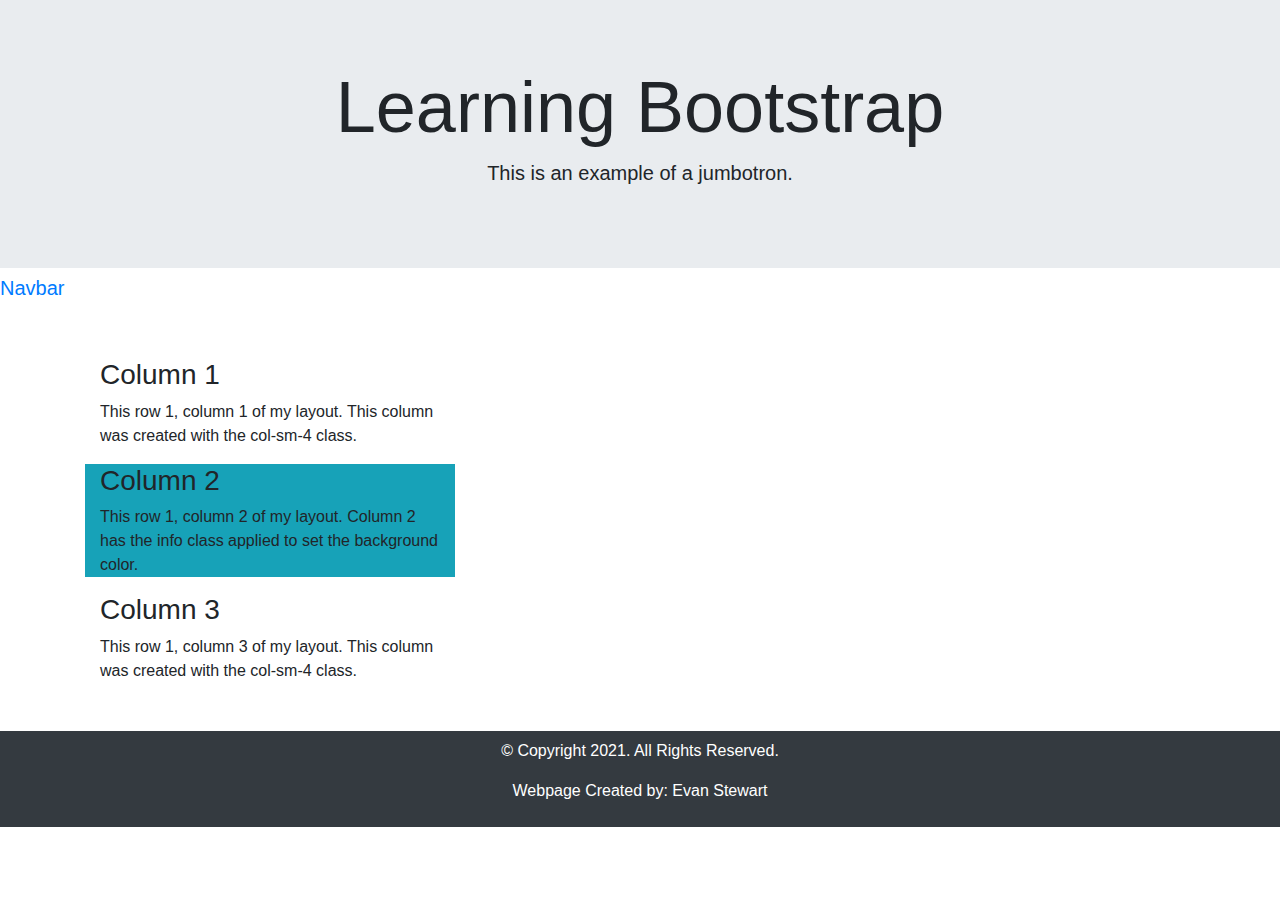
<file: ch12a/index.html>
<!doctype html>
<!-- Evan Stewart 12/5/2024 -->
<html lang="en">
  <head>
    <meta charset="utf-8">
    <meta name="viewport" content="width=device-width, initial-scale=1">
    <title>Learning Bootstrap | Apply Your Knowledge 12</title>
    <link href="https://cdn.jsdelivr.net/npm/bootstrap@4.6.2/dist/css/bootstrap.min.css" rel="stylesheet" >
  </head>
  <body>
  <!--Bootstrap Jumbotron-->
  <header class="jumbotron jumbotron-fluid text-center mb-0">
  <div class="container">
    <h1 class="display-3">Learning Bootstrap</h1>
	<p class="lead">This is an example of a jumbotron.</p>
	</div>
	</header>
	
	<!-- Bootstrap Navigation bar -->
	<nav class+"navbar navbar-expand-sm bg-dark navbar-dark">
	
	<a class="navbar-brand" href="#">Navbar</a>
	
	<!-- Hamburger menu -->
	<button class="navbar-toggler" type="button" data-toggle="collapse"
	data-target="#navbarResponsive" aria-controls="navbarResponsive"
	aria-expanded="false" aria-label="Toggle navigation">
	<span class="navbar-toggler-icon"></span>
	</button>
	
	<!-- Nav Links -->
	<div class="collapse navbar-collapse" id="navbarResponsive">
	<ul> class="navbar-nav">
	<li class="nav-item">
	<a class="nav-link" href="#">Home</a>
	</li>
	<li class="nav-item">
	<a class="nav-link" href="#">Services</a>
	</li>
	<li class="nav-item">
	<a class="nav-link" href="#">Contact</a>
	</li>
	</ul>
	</div>
	</nav>
	
	<!-- Main Content Area -->
	<main class="container my-5"
	
		<div class="row text-center">
			<div class="col-sm-4">
				<h3>Column 1</h3>
				<p>This row 1, column 1 of my layout. This column was created with the col-sm-4 class.</p>
			</div>
				<div class="col-sm-4 bg-info">
				<h3>Column 2</h3>
				<p>This row 1, column 2 of my layout. Column 2 has the info class applied to set the background color.</p>
			</div>
			<div class="col-sm-4">
				<h3>Column 3</h3>
				<p>This row 1, column 3 of my layout. This column was created with the col-sm-4 class.</p>
			</div>
			
		</div>
		
	</main>
	
	<!-- Footer -->
	<footer class="jumbotron-fluid text-center bg-dark p-2">
	
		<div class="container text-white">
			<p>&copy; Copyright 2021. All Rights Reserved.</p>
			<p>Webpage Created by: Evan Stewart</p>
		</div>
	</footer>
	
    <script src="https://cdn.jsdelivr.net/npm/bootstrap@5.3.3/dist/js/bootstrap.bundle.min.js"> </script>
  </body>
</html>
</file>
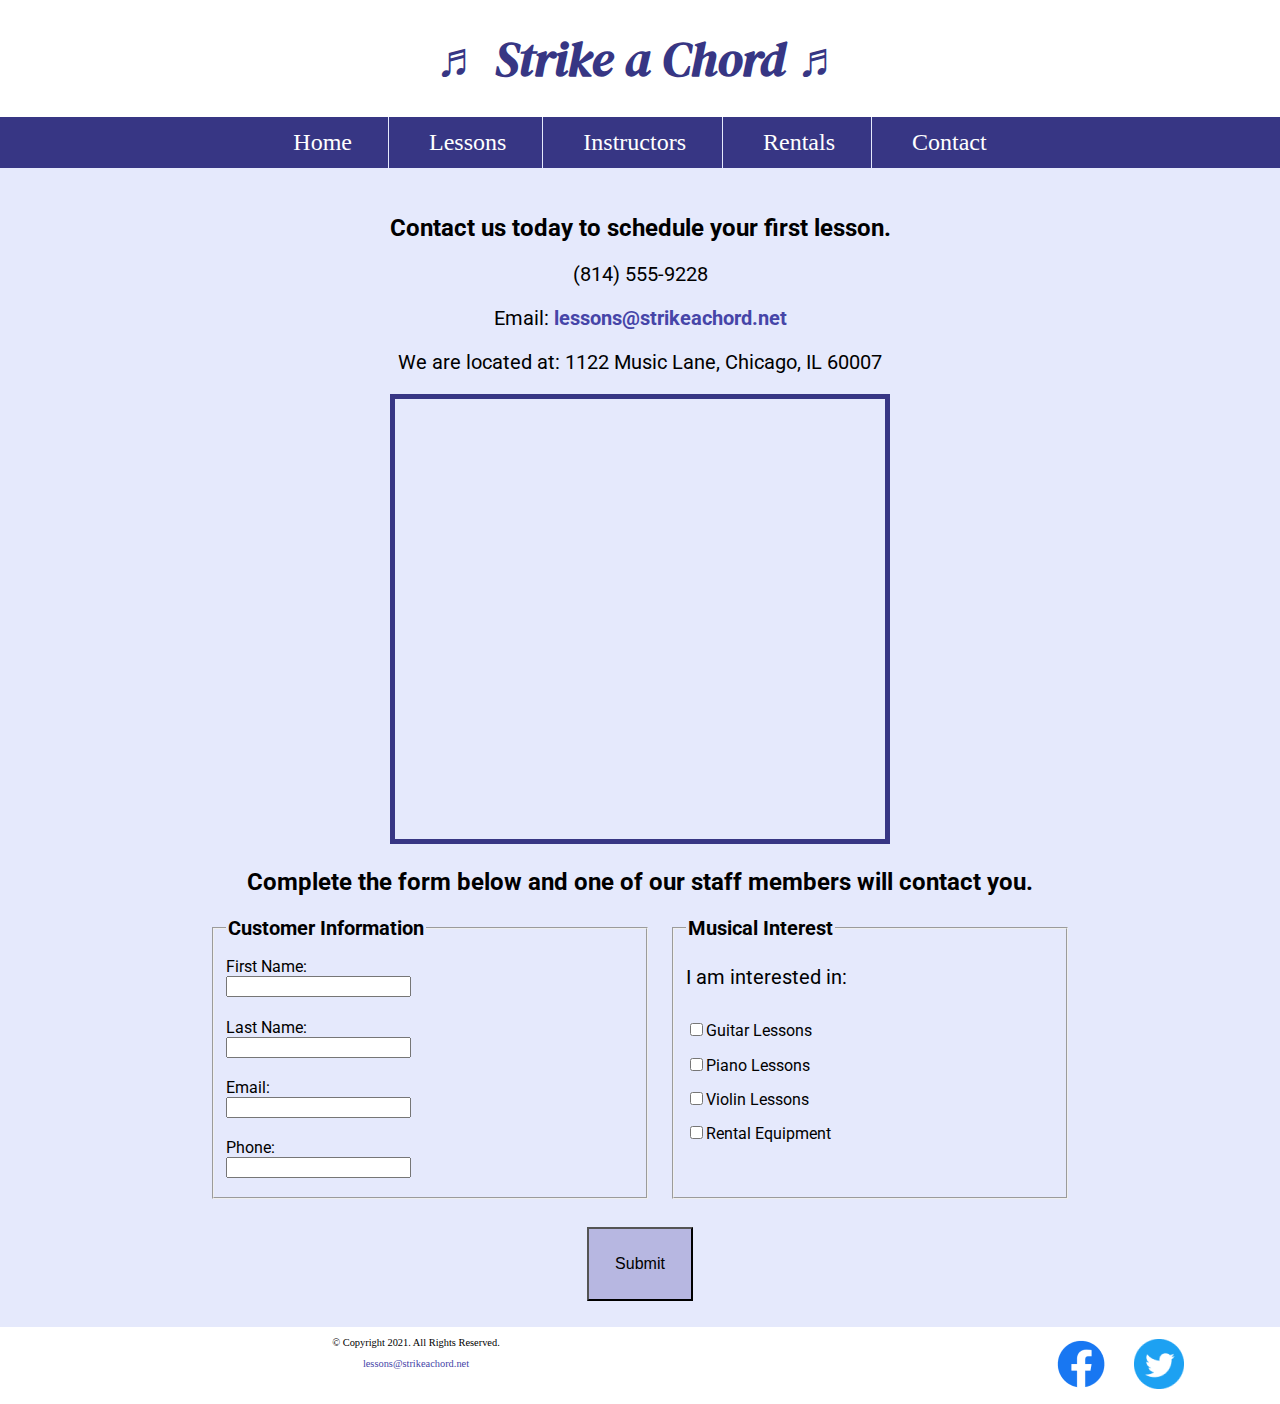
<file: ch12b/contact.html>
<!DOCTYPE html>
<!-- 
	Student Name: firstname lastname
	File Name: contact.html
	Today's Date: 01/01/2020
 -->
<html lang="en">
<head>
	<title>Location | Strike a Chord</title>
	<meta charset="utf-8">
    <meta name="description" content="Contact us at (814)555-9228 or visit us at 1122 Music Lane, Chicago, IL for more information.">
    <link rel="stylesheet" href="css/styles.css">
    <meta name="viewport" content="width=device-width, initial-scale=1.0">
    <link href="https://fonts.googleapis.com/css?family=DM+Serif+Display:400i|Roboto&display=swap" rel="stylesheet">
    <link rel="shortcut icon" href="images/favicon.ico">
	<link rel="icon" type="image/png" sizes="32x32" href="images/favicon-32.png">
    <link rel="apple-touch-icon" sizes="180x180" href="images/apple-touch-icon.png">
	<link rel="icon" sizes="192x192" href="images/android-chrome-192.png">
</head>
<body>

	<!-- Mobile Nav -->
	<nav class="mobile-nav">
		<div id="menu-links">
			<a href="index.html">Home</a>
			<a href="lessons.html">Lessons</a>
			<a href="instructors.html">Instructors</a>
			<a href="rentals.html">Rentals</a>
			<a href="contact.html">Contact Us</a>
		</div>
		<a class="menu-icon" onclick="hamburger()">
			<div>&#9776;</div>
		</a>
    </nav>
    
    <header>
		<h1> <span class="tab-desk">&#9836;</span> Strike a Chord <span class="tab-desk">&#9836;</span> </h1>
	</header>
	
	<nav class="tab-desk">
		<ul>
            <li><a href="index.html">Home</a></li>  
            <li><a href="lessons.html">Lessons</a></li>   
            <li><a href="instructors.html">Instructors</a></li>    
            <li><a href="rentals.html">Rentals</a></li>    
            <li><a href="contact.html">Contact</a></li>
        </ul>
	</nav>
	
	<!-- Use the main area to add the main content to the webpage -->
	<main>
        
        <div id="contact">
            
            <h2>Contact us today to schedule your first lesson.</h2>
            <p class="tel-link mobile"><a href="tel:8145559228">(814) 555-9228</a></p>
            <p class="tab-desk">(814) 555-9228</p>
            <p>Email: <a href="mailto:lessons@strikeachord.net" class="email-link">lessons@strikeachord.net</a></p>
            <p>We are located at: 1122 Music Lane, Chicago, IL 60007</p>
            
            <iframe src="https://www.google.com/maps/embed?pb=!1m18!1m12!1m3!1d380513.7160580949!2d-88.01215278051977!3d41.83339249282865!2m3!1f0!2f0!3f0!3m2!1i1024!2i768!4f13.1!3m3!1m2!1s0x880e2c3cd0f4cbed%3A0xafe0a6ad09c0c000!2sChicago%2C+IL!5e0!3m2!1sen!2sus!4v1558660826146!5m2!1sen!2sus" width="600" height="450" class="map" allowfullscreen></iframe>
        
        </div>
        
        <div id="form">
                
                <h2>Complete the form below and one of our staff members will contact you.</h2> 
            
                <form class="form-grid"><!-- Start Form -->
                    
                    <fieldset>
                        <legend>Customer Information</legend>
                        <label for="fName">First Name:</label>
                        <input type="text" name="fName" id="fName">

                        <label for="lName">Last Name:</label>
                        <input type="text" name="lName" id="lName"> 
                        
                        <label for="email">Email:</label>
                        <input type="email" name="email" id="email">
                        
                        <label for="phone">Phone:</label>
                        <input type="tel" id="phone" name="phone">
                    </fieldset>
                    
                    <fieldset>
                        <legend>Musical Interest</legend>
                        <p>I am interested in:</p>
                            
                        <label for="guitarles"><input type="checkbox" name="interest" id="guitarles" value="Guitar Lessons">Guitar Lessons</label>

                        <label for="piano"><input type="checkbox" name="interest" id="pianoles" value="Piano Lessons">Piano Lessons</label>

                        <label for="violin"><input type="checkbox" name="interest" id="violinles" value="Violin Lessons">Violin Lessons</label>
                        
                        <label for="rent"><input type="checkbox" name="interest" id="rent" value="Rental Equipment">Rental Equipment</label>
                        
                    </fieldset>
                    
                    <input type="submit" id="submit" value="Submit" class="btn">
                    
                </form>
            
            </div>
        
	</main>
	
	<footer>
		<div class="copyright">
            <p>&copy; Copyright 2021. All Rights Reserved.</p>
            <p><a href="mailto:lessons@strikeachord.net">lessons@strikeachord.net</a></p>
        </div>
        <div class="social">
            <a href="https://www.facebook.com" target="_blank"><img src="images/facebook-logo.png" alt="Facebook logo"></a>
            <a href="https://www.twitter.com" target="_blank"><img src="images/twitter-logo.png" alt="Twitter logo"></a>
        </div>
	</footer>
	<script src="scripts/script.js"></script>
</body>
</html>
</file>
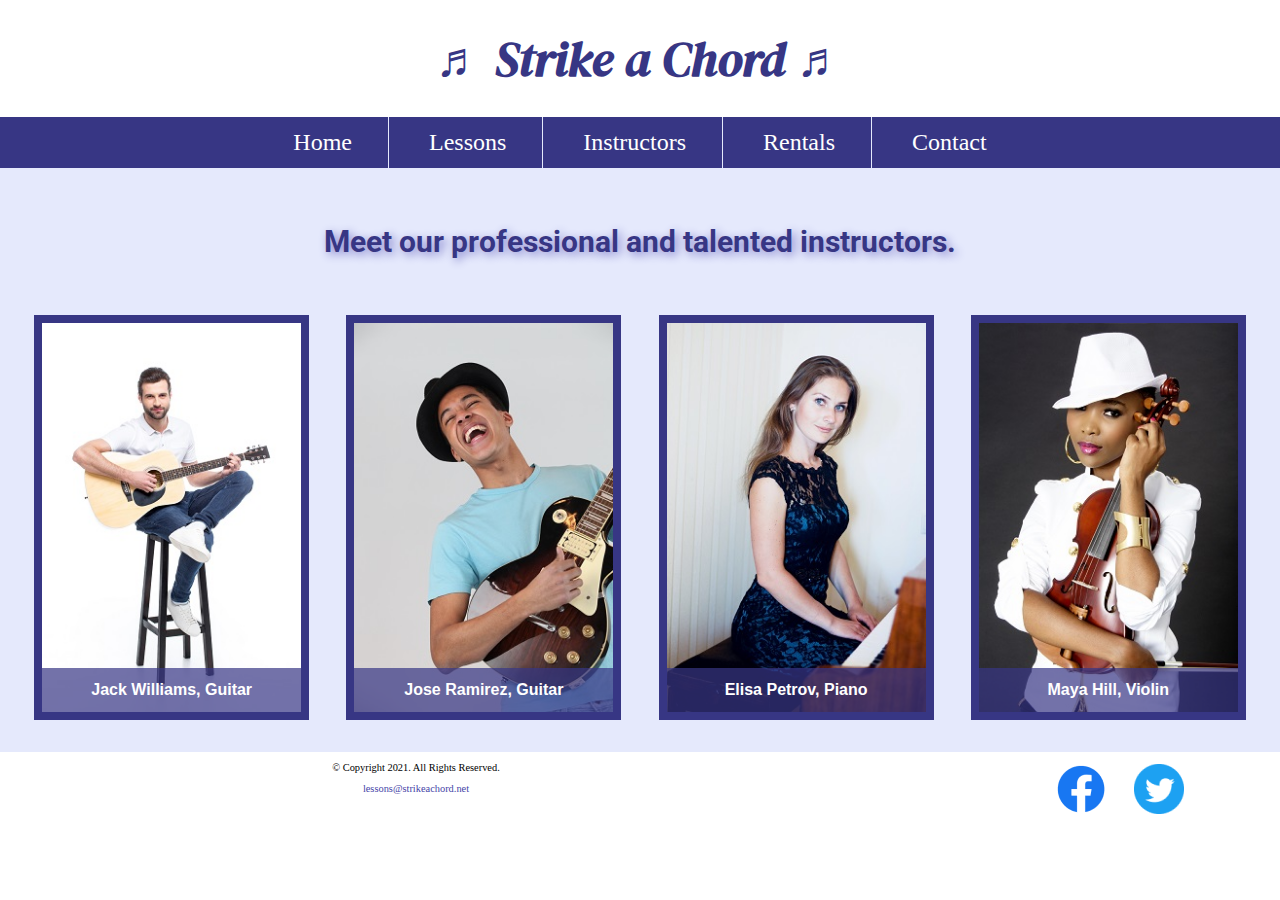
<file: ch12b/instructors.html>
<!DOCTYPE html>
<!-- 
	Student Name: firstname lastname
	File Name: instructors.html
	Today's Date: 01/01/2020
 -->
<html lang="en">
<head>
	<title>Instructors | Strike a Chord</title>
	<meta charset="utf-8">
	<meta name="description" content="Our instructors are knowledgeable and professional.">
    <link rel="stylesheet" href="css/styles.css">
    <meta name="viewport" content="width=device-width, initial-scale=1.0">
    <link href="https://fonts.googleapis.com/css?family=DM+Serif+Display:400i|Roboto&display=swap" rel="stylesheet">
    <link rel="shortcut icon" href="images/favicon.ico">
	<link rel="icon" type="image/png" sizes="32x32" href="images/favicon-32.png">
    <link rel="apple-touch-icon" sizes="180x180" href="images/apple-touch-icon.png">
	<link rel="icon" sizes="192x192" href="images/android-chrome-192.png">
</head>
<body>

	<header>
		<h1> <span class="tab-desk">&#9836;</span> Strike a Chord <span class="tab-desk">&#9836;</span> </h1>
	</header>
	
	<nav>
		<ul>
            <li><a href="index.html">Home</a></li>  
            <li><a href="lessons.html">Lessons</a></li>   
            <li><a href="instructors.html">Instructors</a></li>    
            <li><a href="rentals.html">Rentals</a></li>    
            <li><a href="contact.html">Contact</a></li>
        </ul>
	</nav>
	
	<!-- Use the main area to add the main content to the webpage -->
	<main class="grid">
        
        <aside>
            <p>Meet our professional and talented instructors.</p>
        </aside>
        
        <figure>
            <img src="images/guitar-instructor.jpg" alt="guitar instructor">
            <figcaption>Jack Williams, Guitar</figcaption>
        </figure>
        
        <figure>
            <img src="images/electric-guitar-instructor.jpg" alt="guitar instructor">
            <figcaption>Jose Ramirez, Guitar</figcaption>
        </figure>
        
        <figure>
            <img src="images/piano-instructor.jpg" alt="piano instructor">
            <figcaption>Elisa Petrov, Piano</figcaption>
        </figure>
        
        <figure>
            <img src="images/violin-instructor.jpg" alt="guitar instructor">
            <figcaption>Maya Hill, Violin</figcaption>
        </figure>
        
	</main>
	
	<footer>
		<div class="copyright">
            <p>&copy; Copyright 2021. All Rights Reserved.</p>
            <p><a href="mailto:lessons@strikeachord.net">lessons@strikeachord.net</a></p>
        </div>
        <div class="social">
            <a href="https://www.facebook.com" target="_blank"><img src="images/facebook-logo.png" alt="Facebook logo"></a>
            <a href="https://www.twitter.com" target="_blank"><img src="images/twitter-logo.png" alt="Twitter logo"></a>
        </div>
	</footer>
	<script src="scripts/script.js"></script>
	
</body>
</html>
</file>
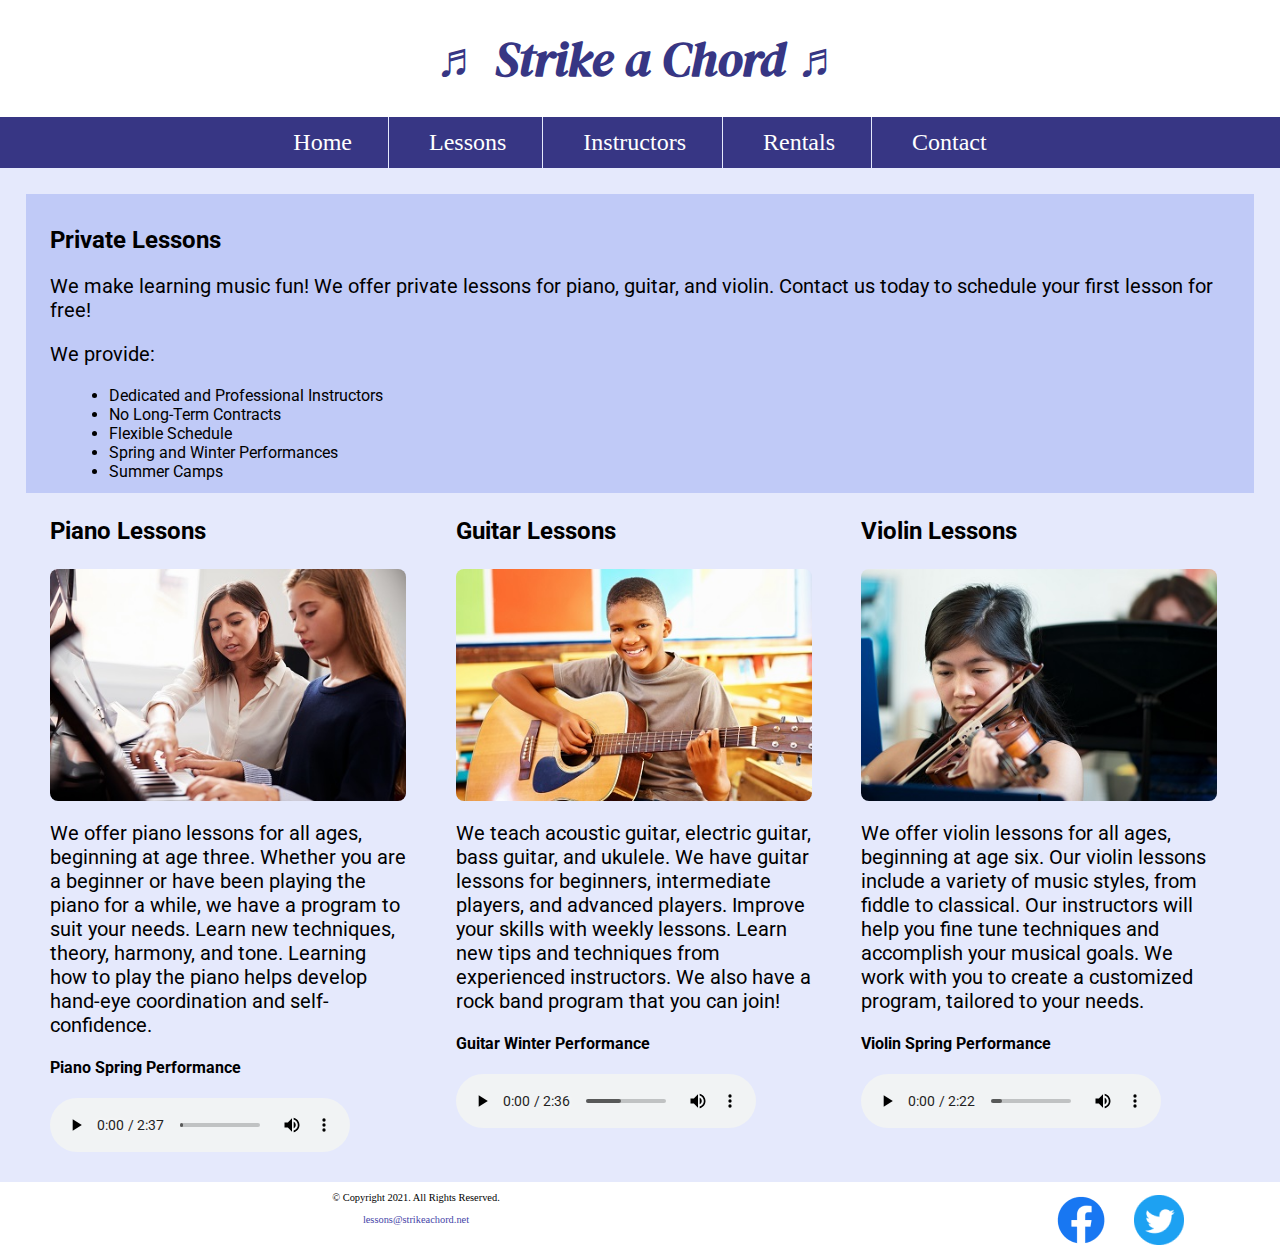
<file: ch12b/lessons.html>
<!DOCTYPE html>
<!-- 
	Student Name: firstname lastname
	File Name: lessons.html
	Today's Date: 01/01/2020
 -->
<html lang="en">
<head>
	<title>Piano, Guitar, Violin Lessons | Strike a Chord</title>
	<meta charset="utf-8">
    <meta name="description" content="We provide music lessons for piano, guitar, electric guitar, bass guitar, ukelele, and the violin. Your first two lessons are free.">
    <link rel="stylesheet" href="css/styles.css">
    <meta name="viewport" content="width=device-width, initial-scale=1.0">
    <link href="https://fonts.googleapis.com/css?family=DM+Serif+Display:400i|Roboto&display=swap" rel="stylesheet">
    <link rel="shortcut icon" href="images/favicon.ico">
	<link rel="icon" type="image/png" sizes="32x32" href="images/favicon-32.png">
    <link rel="apple-touch-icon" sizes="180x180" href="images/apple-touch-icon.png">
	<link rel="icon" sizes="192x192" href="images/android-chrome-192.png">
</head>
<body>

	<!-- Mobile Nav -->
	<nav class="mobile-nav">
		<div id="menu-links">
			<a href="index.html">Home</a>
			<a href="lessons.html">Lessons</a>
			<a href="instructors.html">Instructors</a>
			<a href="rentals.html">Rentals</a>
			<a href="contact.html">Contact Us</a>
		</div>
		<a class="menu-icon" onclick="hamburger()">
			<div>&#9776;</div>
		</a>
    </nav>
    
    <header>
		<h1> <span class="tab-desk">&#9836;</span> Strike a Chord <span class="tab-desk">&#9836;</span> </h1>
	</header>
	
	<nav class="tab-desk">
		<ul>
            <li><a href="index.html">Home</a></li>  
            <li><a href="lessons.html">Lessons</a></li>   
            <li><a href="instructors.html">Instructors</a></li>    
            <li><a href="rentals.html">Rentals</a></li>    
            <li><a href="contact.html">Contact</a></li>
        </ul>
	</nav>
	
	<!-- Use the main area to add the main content to the webpage -->
	<main>
        
        <section id="info">
            
            <h2>Private Lessons</h2>
            <p>We make learning music fun! We offer private lessons for piano, guitar, and violin. Contact us today to schedule your first lesson for free! </p>
            <p>We provide:</p>
            <ul>
                <li>Dedicated and Professional Instructors</li>
                <li>No Long-Term Contracts</li>
                <li>Flexible Schedule</li>
                <li>Spring and Winter Performances</li>
                <li>Summer Camps</li>
            </ul>
            
        </section>
        
        <section id="piano">
            
            <h3>Piano Lessons</h3>
            <img src="images/piano-lesson.jpg" alt="piano teacher and student sitting at a piano" class="round">
            <p>We offer piano lessons for all ages, beginning at age three. Whether you are a beginner or have been playing the piano for a while, we have a program to suit your needs. Learn new techniques, theory, harmony, and tone. Learning how to play the piano helps develop hand-eye coordination and self-confidence.</p>
            
            <h4>Piano Spring Performance</h4>
            <audio controls>
                <source src="media/piano.mp3" type="audio/mp3">
                <source src="media/piano.ogg" type="audio/ogg">
                <p>Your browser does not support the audio element.</p>
            </audio>
        
        </section>
        
        <section id="guitar">
            
            <h3>Guitar Lessons</h3>
            <img src="images/child-guitar.jpg" alt="child with a smile holding a guitar" class="round">
            <p>We teach acoustic guitar, electric guitar, bass guitar, and ukulele. We have guitar lessons for beginners, intermediate players, and advanced players. Improve your skills with weekly lessons. Learn new tips and techniques from experienced instructors. We also have a rock band program that you can join!</p>
            
            <h4>Guitar Winter Performance</h4>
            <audio controls>
                <source src="media/guitar.mp3" type="audio/mp3">
                <source src="media/guitar.ogg" type="audio/ogg">
                <p>Your browser does not support the audio element.</p>
            </audio>
        
        </section>
        
        <section id="violin">
            
            <h3>Violin Lessons</h3>
            <img src="images/woman-violin.jpg" alt="woman playing the violin" class="round">
            <p>We offer violin lessons for all ages, beginning at age six. Our violin lessons include a variety of music styles, from fiddle to classical. Our instructors will help you fine tune techniques and accomplish your musical goals. We work with you to create a customized program, tailored to your needs.</p>
            
            <h4>Violin Spring Performance</h4>
            <audio controls>
                <source src="media/violin.mp3" type="audio/mp3">
                <source src="media/violin.ogg" type="audio/ogg">
                <p>Your browser does not support the audio element.</p>
            </audio>
           
        </section>
        
	</main>
	
	<footer>
		<div class="copyright">
            <p>&copy; Copyright 2021. All Rights Reserved.</p>
            <p><a href="mailto:lessons@strikeachord.net">lessons@strikeachord.net</a></p>
        </div>
        <div class="social">
            <a href="https://www.facebook.com" target="_blank"><img src="images/facebook-logo.png" alt="Facebook logo"></a>
            <a href="https://www.twitter.com" target="_blank"><img src="images/twitter-logo.png" alt="Twitter logo"></a>
        </div>
	</footer>
	<script src="scripts/script.js"></script>
</body>
</html>
</file>
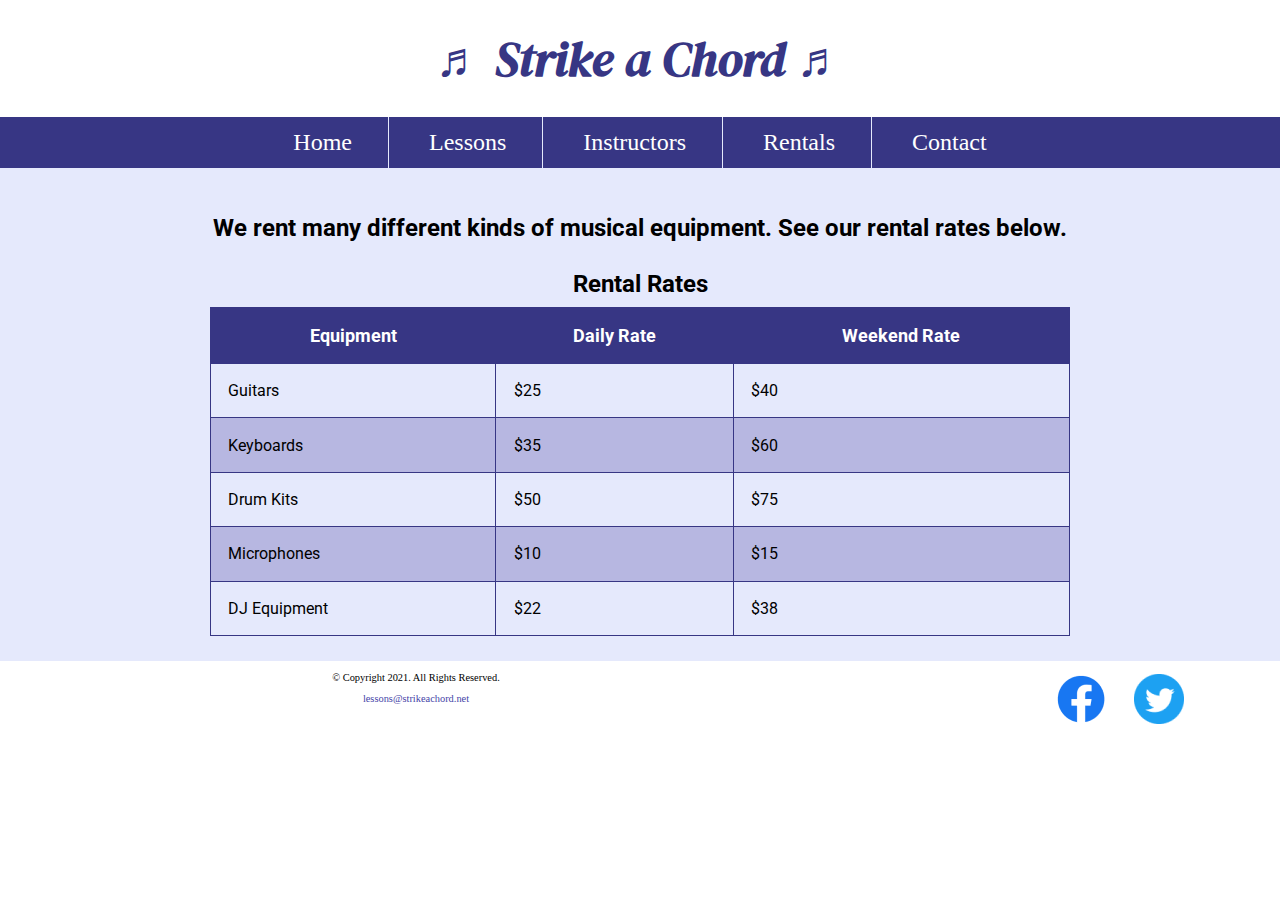
<file: ch12b/rentals.html>
<!DOCTYPE html>
<!-- 
	Student Name: firstname lastname
	File Name: rentals.html
	Today's Date: 01/01/2020
 -->
<html lang="en">
<head>
	<title>Music Rental Equipment | Strike a Chord</title>
	<meta charset="utf-8">
    <meta name="description" content="Need music rental equipment? We rent guitars, keyboards, drum kits, microphones, and DJ equipment.">
    <link rel="stylesheet" href="css/styles.css">
    <meta name="viewport" content="width=device-width, initial-scale=1.0">
    <link href="https://fonts.googleapis.com/css?family=DM+Serif+Display:400i|Roboto&display=swap" rel="stylesheet">
    <link rel="shortcut icon" href="images/favicon.ico">
	<link rel="icon" type="image/png" sizes="32x32" href="images/favicon-32.png">
    <link rel="apple-touch-icon" sizes="180x180" href="images/apple-touch-icon.png">
	<link rel="icon" sizes="192x192" href="images/android-chrome-192.png">
</head>
<body>

	<!-- Mobile Nav -->
	<nav class="mobile-nav">
		<div id="menu-links">
			<a href="index.html">Home</a>
			<a href="lessons.html">Lessons</a>
			<a href="instructors.html">Instructors</a>
			<a href="rentals.html">Rentals</a>
			<a href="contact.html">Contact Us</a>
		</div>
		<a class="menu-icon" onclick="hamburger()">
			<div>&#9776;</div>
		</a>
    </nav>
    
    <header>
		<h1> <span class="tab-desk">&#9836;</span> Strike a Chord <span class="tab-desk">&#9836;</span> </h1>
	</header>
	
	<nav class="tab-desk">
		<ul>
            <li><a href="index.html">Home</a></li>  
            <li><a href="lessons.html">Lessons</a></li>   
            <li><a href="instructors.html">Instructors</a></li>    
            <li><a href="rentals.html">Rentals</a></li>    
            <li><a href="contact.html">Contact</a></li>
        </ul>
	</nav>
	
	<!-- Use the main area to add the main content to the webpage -->
	<main>
        
        <div id="rental">
            
            <h2>We rent many different kinds of musical equipment. See our rental rates below.</h2>
            
            <table>
                <caption>Rental Rates</caption>
                <tr><!-- Row 1 -->
                    <th>Equipment</th>
                    <th>Daily Rate</th>
                    <th>Weekend Rate</th>
                </tr>
                
                <tr><!-- Row 2 -->
                    <td>Guitars</td>
                    <td>$25</td>
                    <td>$40</td>
                </tr>
                
                <tr><!-- Row 3 -->
                    <td>Keyboards</td>
                    <td>$35</td>
                    <td>$60</td>
                </tr>
                
                <tr><!-- Row 4 -->
                    <td>Drum Kits</td>
                    <td>$50</td>
                    <td>$75</td>
                </tr>
                
                <tr><!-- Row 5 -->
                    <td>Microphones</td>
                    <td>$10</td>
                    <td>$15</td>
                </tr>
                
                <tr><!-- Row 6 -->
                    <td>DJ Equipment</td>
                    <td>$22</td>
                    <td>$38</td>
                </tr>
            
            </table>
        
        </div>
        
	</main>
	
	<footer>
		<div class="copyright">
            <p>&copy; Copyright 2021. All Rights Reserved.</p>
            <p><a href="mailto:lessons@strikeachord.net">lessons@strikeachord.net</a></p>
        </div>
        <div class="social">
            <a href="https://www.facebook.com" target="_blank"><img src="images/facebook-logo.png" alt="Facebook logo"></a>
            <a href="https://www.twitter.com" target="_blank"><img src="images/twitter-logo.png" alt="Twitter logo"></a>
        </div>
	</footer>
	<script src="scripts/script.js"></script>
</body>
</html>
</file>
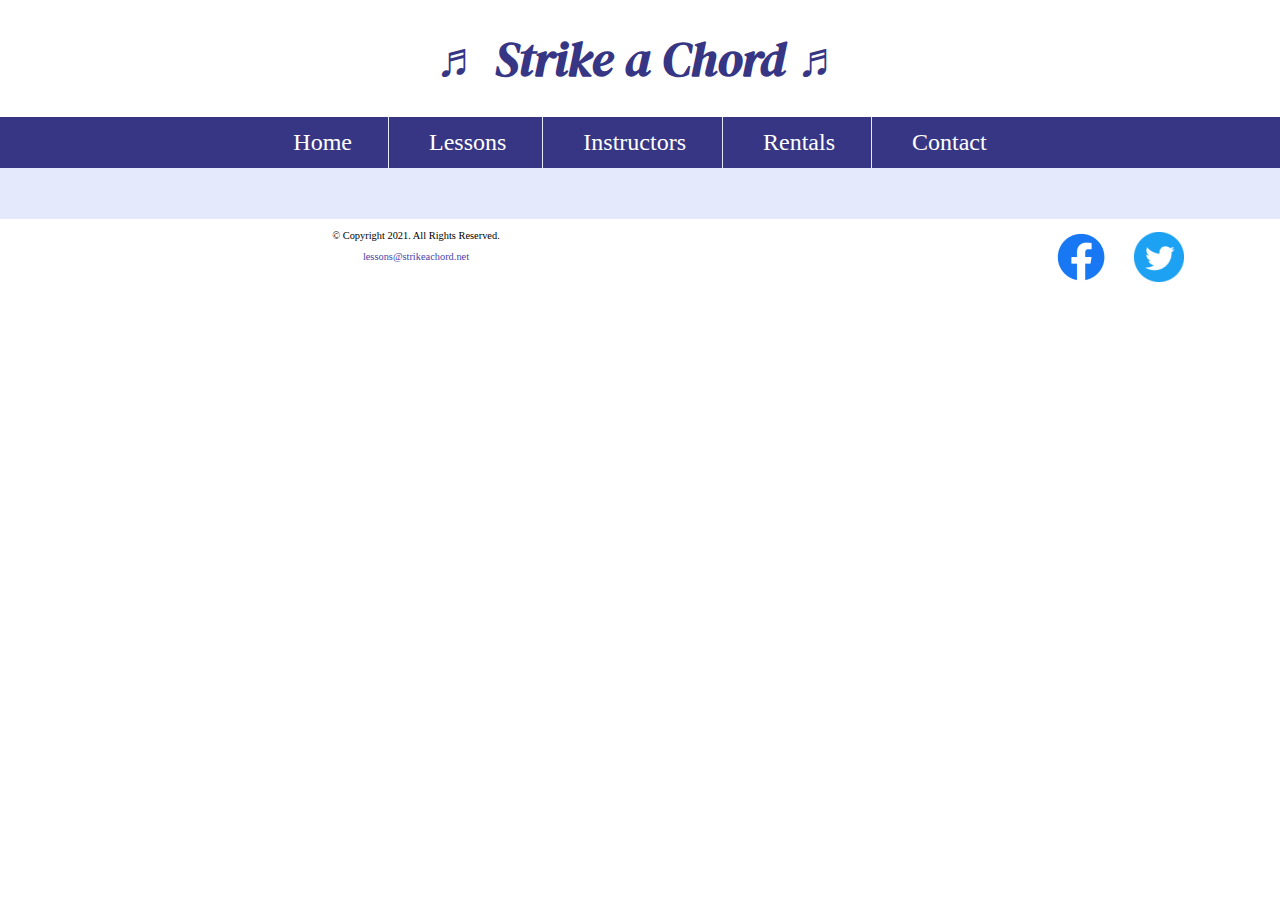
<file: ch12b/template.html>
<!DOCTYPE html>
<!-- 
	Student Name: firstname lastname
	File Name: template.html
	Today's Date: 01/01/2020
 -->
<html lang="en">
<head>
	<title>Strike a Chord: Template</title>
	<meta charset="utf-8">
    <link rel="stylesheet" href="css/styles.css">
    <meta name="viewport" content="width=device-width, initial-scale=1.0">
    <link href="https://fonts.googleapis.com/css?family=DM+Serif+Display:400i|Roboto&display=swap" rel="stylesheet">
    <link rel="shortcut icon" href="images/favicon.ico">
	<link rel="icon" type="image/png" sizes="32x32" href="images/favicon-32.png">
    <link rel="apple-touch-icon" sizes="180x180" href="images/apple-touch-icon.png">
	<link rel="icon" sizes="192x192" href="images/android-chrome-192.png">
</head>
<body>

	<!-- Mobile Nav -->
	<nav class="mobile-nav">
		<div id="menu-links">
			<a href="index.html">Home</a>
			<a href="lessons.html">Lessons</a>
			<a href="instructors.html">Instructors</a>
			<a href="rentals.html">Rentals</a>
			<a href="contact.html">Contact Us</a>
		</div>
		<a class="menu-icon" onclick="hamburger()">
			<div>&#9776;</div>
		</a>
    </nav>
    
    <header>
		<h1> <span class="tab-desk">&#9836;</span> Strike a Chord <span class="tab-desk">&#9836;</span> </h1>
	</header>
	
	<nav class="tab-desk">
		<ul>
            <li><a href="index.html">Home</a></li>  
            <li><a href="lessons.html">Lessons</a></li>   
            <li><a href="instructors.html">Instructors</a></li>    
            <li><a href="rentals.html">Rentals</a></li>    
            <li><a href="contact.html">Contact</a></li>
        </ul>
	</nav>
	
	<!-- Use the main area to add the main content to the webpage -->
	<main>
        
        <div>
        
        </div>
        
	</main>
	
	<footer>
		<div class="copyright">
            <p>&copy; Copyright 2021. All Rights Reserved.</p>
            <p><a href="mailto:lessons@strikeachord.net">lessons@strikeachord.net</a></p>
        </div>
        <div class="social">
            <a href="https://www.facebook.com" target="_blank"><img src="images/facebook-logo.png" alt="Facebook logo"></a>
            <a href="https://www.twitter.com" target="_blank"><img src="images/twitter-logo.png" alt="Twitter logo"></a>
        </div>
	</footer>
	<script src="scripts/script.js"></script>
</body>
</html>
</file>
<file: ch12b/css/styles.css>
/*
Author: Evan Stewart
Date: 12/6/2024
File Name: styles.css
*/

/* CSS Reset */
body, header, nav, main, footer, img, h1, ul, section, aside, figure, figcaption {
    margin: 0;
    padding: 0;
    border: 0;
}

/* Style rule for images */
img {
    max-width: 100%;
    display: block;
}

/* Style rule for box sizing applies to all elements */
* {
  box-sizing: border-box;
}

/* Style rules for mobile viewport */

/* Hide tab-desk class */
.tab-desk, #menu-links {
    display: none;
}

/* Style rules for header content */
header {
    text-align: center;
    font-size: 1.5em;
    color: #373684;
}

header h1 {
    font-family: 'DM Serif Display', serif;
    font-style: italic;
    font-size: 1.5em;
    padding: 4%;
    margin-right: 15%;
}

/* Style rules for navigation area */
nav {
    background-color: #373684;
}

.mobile-nav a {
    color: #fff;
    text-align: center;  
    font-size: 2em;
    text-decoration: none;
    padding: 3%;
    display: block;
}

.mobile-nav a.menu-icon {
    display: block;
    position: absolute;
    right: 0;
    top: 0;
}

.menu-icon div {
    height: 50px;
    width: 50px;
    background-color: #373684;
}

/* Style rules for main content */
main {
    padding: 2%;
    background-color: #e5e9fc;
    overflow: auto;
    font-family: 'Roboto', sans-serif;
}

main p {
    font-size: 1.25em;
}

.action {
    font-size: 1.25em;
    color: #373684;
    font-weight: bold;
}

#piano, #guitar, #violin {
    margin: 0 2%;
}

#info {
    clear: left;
    background-color: #c0caf7;
    padding: 1% 2%;
}

#info ul {
    margin-left: 10%;
}

.round {
    border-radius: 8px; 
}

aside {
    text-align: center;
    font-size: 1.5em;
    font-weight: bold;
    color: #373684;
    text-shadow: 3px 3px 10px #8280cb;
}

figure {
    position: relative;
    max-width: 275px;
    margin: 2% auto;
    border: 8px solid #373684;
}

figcaption {
    position: absolute;
    bottom: 0;
    background: rgba(55, 54, 132, 0.7); 
    color: #fff;
    width: 100%;
    padding: 5% 0;
    text-align: center;
    font-family: Verdana, Arial, sans-serif;
    font-size: 1.5em;
    font-weight: bold;
}

#contact, #rental h2, #form h2 {
    text-align: center;
}

.tel-link {
    background-color: #373684;
    padding: 2%;
    margin: 0 auto;
    width: 80%;
    text-align: center;
    border-radius: 5px;
}

.tel-link a {
    color: #fff;
    text-decoration: none;
    font-size: 1.5em;
    display: block;
}

#contact .email-link {
    color: #4645a8;
    text-decoration: none;
    font-weight: bold;
}

.map {
    border: 5px solid #373684;
    width: 95%;
    height: 50%;
}

/* Style rules for table */
table {
    border: 1px solid #373684;
    border-collapse: collapse;
    margin: 0 auto;
    width: 100%;
}

caption {
    font-size: 1.5em;
    font-weight: bold;
    padding: 1%;
}

th, td {
    border: 1px solid #373684;
    padding: 2%;
}

th {
    background-color: #373684;
    color: #fff;
    font-size: 1.15em;
}

tr:nth-child(odd) {
    background-color: #b7b7e1;
}

/* Style rules for form elements */
fieldset, input  { 
    margin-bottom: 2%;
}

fieldset legend {
    font-weight: bold;
    font-size: 1.25em;
}

label {
    display: block;
    padding-top: 3%;
}

form #submit {
    margin: 0 auto;
    display: block;
    padding: 3%;
    background-color: #b7b7e1;
    font-size: 1em;
}

/* Style rules for footer content */
footer {
    text-align: center;
    font-size: 0.65em;
    clear: left;
}

footer a {
    color: #4645a8;
    text-decoration: none;
}

.social img {
    display: inline-block;
    padding: 4%;    
}

/* Media Query for Tablet Viewport */
@media screen and (min-width: 550px), print {
    
    /* Tablet Viewport: Show tab-desk class, hide mobile class */
    .tab-desk {
        display: block;
    }

    .mobile, .mobile-nav {
        display: none;
    }
    
    /* Tablet Viewport: Style rule for header content */
    header h1 {
        margin: 0;
        padding: 0;
        font-size: 2em;
    }
    
    span.tab-desk {
        display: inline;
    }
    
    /* Tablet Viewport: Style rules for nav area */
    nav ul {
        list-style-type: none;
        text-align: center;
    }
    
    nav li {
        border-top: none;
        display: inline-block;
        border-right: 1px solid #e5e9fc;
        font-size: 1.5em;
    }
    
    nav li:last-child {
        border-right: none;
    }
    
    nav li a {
        padding: 0.25em 0.5em;
        display: block;
        color: #fff;
        text-align: center;
        text-decoration: none;
    }
    
    .grid {
        display: grid;
        grid-template-columns: auto auto;
        grid-gap: 20px;
    }
    
    aside {
        grid-column: 1 / span 2;
    }
    
    /* Tablet Viewport: Style rule for map */
   .map {
        width: 500px;
        height: 450px;
    }
    
    /* Tablet Viewport: Style rule for form element */
    form {
        width: 70%;
        margin: 0 auto;
    }
    
    /* Tablet Viewport: Style rules for footer area */
    .copyright {
        float: left;
        width: 65%;
    }
    
    .social {
        float: right;
        width: 25%;
    }
    
}

/* Media Query for Desktop Viewport */
@media screen and (min-width: 769px), print {
    
    /* Desktop Viewport: Style rule for header */
    header {
        padding: 2%;
    }
        
    /* Desktop Viewport: Style rules for nav area */
    nav li a {
        padding: 0.5em 1.5em;
    }
    
    nav li a:hover {
        color: #373684;
        background-color: #e5e9fc;
        transform: scale(1.2);
    }
    
    /* Desktop Viewport: Style Rules for main content */  
    #info ul {
        margin-left: 5%;
    }
    
    main h3 {
        font-size: 1.5em;
    }
    
    #piano, #guitar, #violin {
        width: 29%;
        float: left;
        margin: 0 2%;
    }
        
    .grid {
        grid-template-columns: auto auto auto auto;
    }
    
    figcaption {
        font-size: 1em;
    }
    
    aside {
        grid-column: 1 / span 4;
    }
    
    /* Desktop Viewport: Style rule for table */
    table {
        width: 70%;
    }
    
    /* Desktop Viewport: Style rules for form elements */
    .form-grid {
        display: grid;
        grid-template-columns: auto auto;
        grid-gap: 20px; 
    }
    
    .btn {
        grid-column: 1 / span 2;
    }
    
}

/* Media Query for Print */
@media print {
    
    body {
        background-color: #fff;
        color: #000;
    }
    
}


.hero {
	background-image: linear-gradient (rgba(255, 255, 255, 0.7), rgba(255, 255, 255, 0.7)),url(../images/music-notes.png);
	background-size: cover;
	background-repeat: no-repeat;
	background-position: left;
}

.welcome {
	margin-top: 10%;
}
.bg-dark-purple {
	background-color: #373684;
	
}
.text-dark-purple {
	color: #373684;
}
</file>
